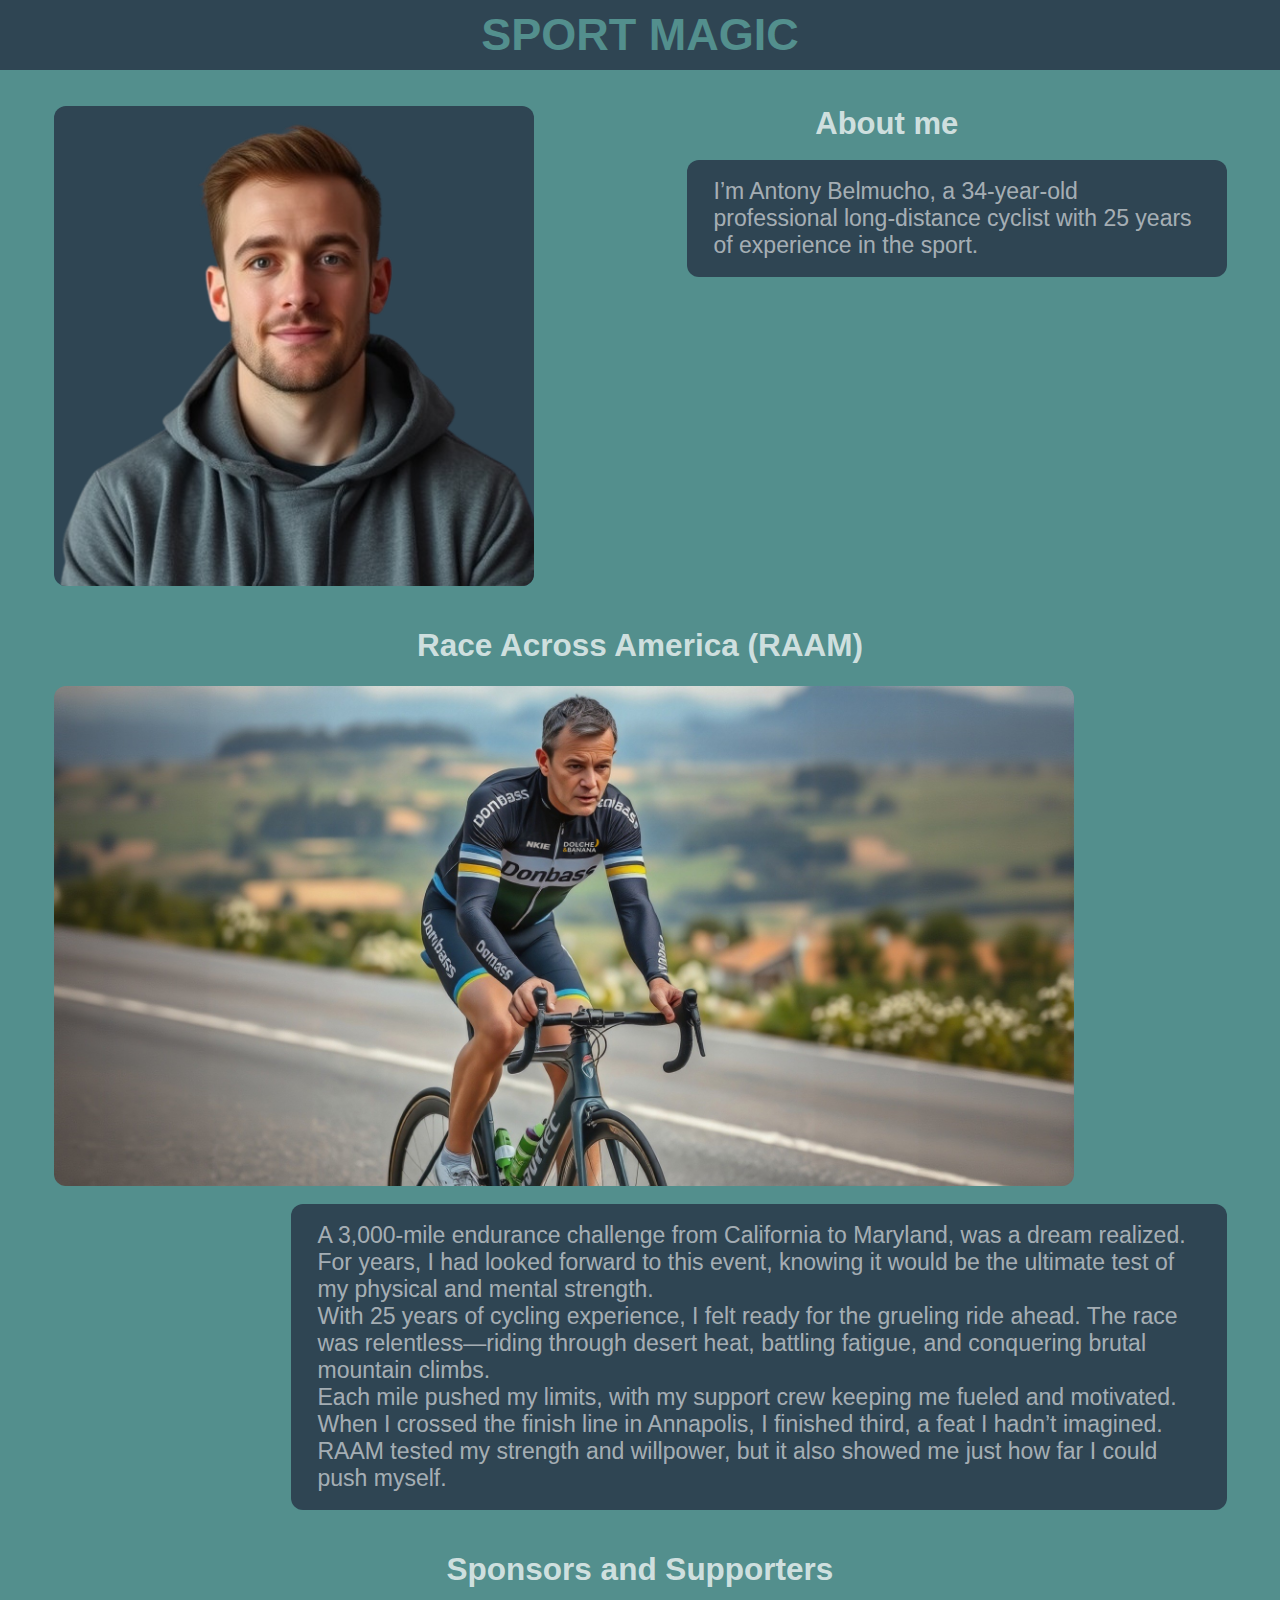
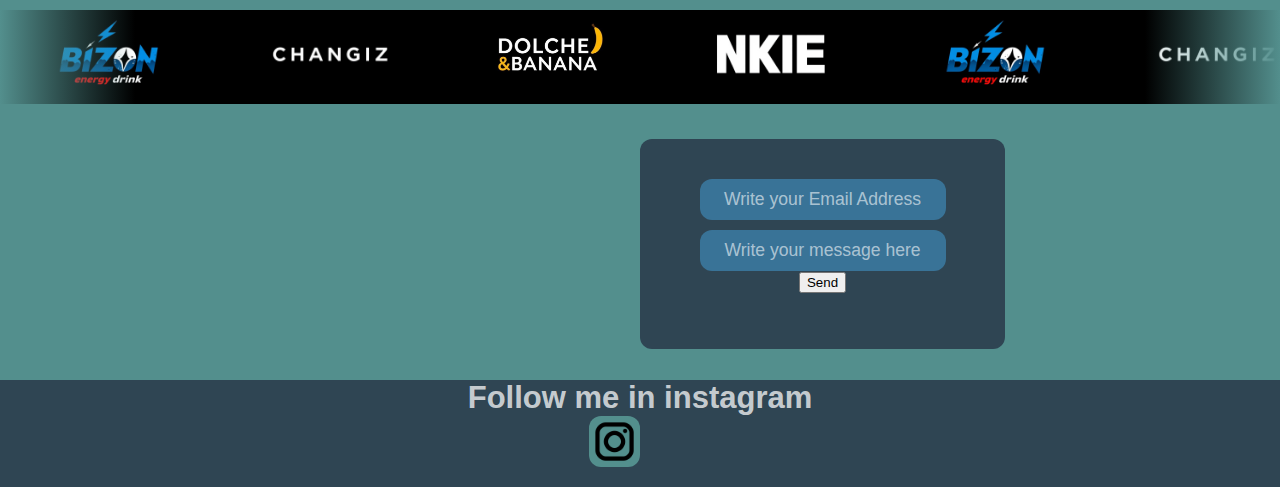
<file: index.html>
<!DOCTYPE html>
<html lang="en">

<head>
    <meta charset="UTF-8">
    <meta name="viewport" content="width=device-width, initial-scale=1.0">
    <title>Landing</title>
    <link rel="stylesheet" href="styles.css">
</head>
<header>
    <div class="head">
        <div class="txthead ">SPORT MAGIC</div>
    </div>
</header>

<body>
    <section class="about">
        <div class="resolution">
            <div class="space"></div>
            <div class="imgback">
                <img src="img/person.png" alt="Person">
            </div>
            <div class="intxtconf intxtmng">About me</div>
            <div class="about_desc">
                <p class="p_about_desc">I’m Antony Belmucho, a 34-year-old professional long-distance cyclist with 25
                    years
                    of
                    experience in
                    the sport.</p>
            </div>
            <div class="intxtconfbig intxtmngbig">Race Across America (RAAM)</div>
            <div class="imgbackbig">
                <img src="img/cyclist.png" alt="Cyclist">
            </div>
            <div class="spacebig"></div>
            <div class="about_desc_big">
                <p class="p_about_desc_big">A 3,000-mile endurance challenge from
                    California to Maryland, was a dream realized. <br> For years, I had looked forward to this event,
                    knowing it
                    would be the ultimate test of my physical and mental strength. <br>With 25 years of cycling
                    experience, I
                    felt
                    ready for the grueling ride ahead. The race was relentless—riding through desert heat, battling
                    fatigue,
                    and
                    conquering brutal mountain climbs. <br>Each mile pushed my limits, with my support crew keeping me
                    fueled
                    and
                    motivated. When I crossed the finish line in Annapolis, I finished third, a feat I hadn’t imagined.
                    <br>RAAM
                    tested my strength and willpower, but it also showed me just how far I could push myself.
                </p>
            </div>
    </section>
    <div class="intxtconfbig intxtmngbig">Sponsors and Supporters</div>
    <div class="slider_container">
        <div class="logos">
            <div class="logos-slide">
                <img src="./img/bizon_logo_v3.jpg" />
                <img src="./img/changiz_logo.jpg" />
                <img src="./img/dolche&banana.jpg" />
                <img src="./img/nkie_logo.jpg" />
            </div>
            <div class="logos-slide">
                <img src="./img/bizon_logo_v3.jpg" />
                <img src="./img/changiz_logo.jpg" />
                <img src="./img/dolche&banana.jpg" />
                <img src="./img/nkie_logo.jpg" />
            </div>
        </div>
    </div>
    <div class="form-container">
        <form action="https://formsubmit.co/storeeeeee2@gmail.com" method="POST">
           <div> <input class="inputxt" type="email" name="email" placeholder="Write your Email Address"></div>
            <input type="hidden" name="_next" value="http://127.0.0.1:5500/thanks.html">
            <input type="hidden" name="_captcha" value="false">
        <div><input class="inputxt" type="text" name="message" placeholder="Write your message here"></div>
    <div><button class="sbmbtn" type="submit">Send</button></div>
        </form>
    </div>



    <footer>
        <div class="footer_container">
            <div class="contacts">
                <div class="futher-text intxtconf">Follow me in instagram</div>
                <div class="further-icon"><a href="https://www.instagram.com/___himique___/"><img
                            src="./img/instagram-icon.png" alt="inst"></a></div>
                </div>
            </div>
    </footer>
    <script src="script.js"></script>

</body>

</html>
</file>
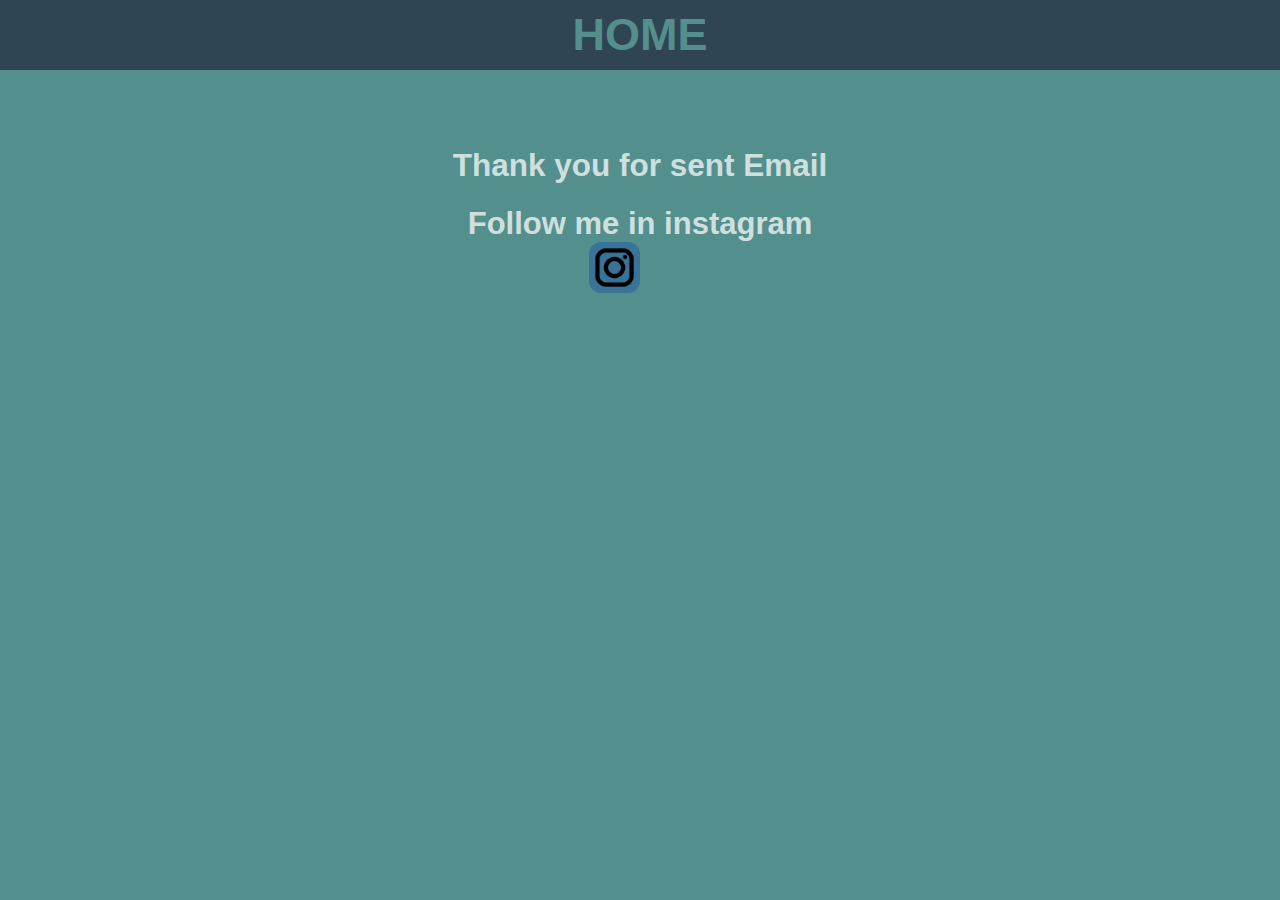
<file: thanks.html>
<!DOCTYPE html>
<html lang="en">

<head>
    <meta charset="UTF-8">
    <meta name="viewport" content="width=device-width, initial-scale=1.0">
    <title>Landing</title>
    <link rel="stylesheet" href="styles.css">
</head>
<header>
    <div class="head">
        <div class="txthead "><a href="./index.html">HOME</a></div>
    </div>
</header>

<body>
    <section class="about">
            <div class="space"></div>
 
    <div class="intxtconfbig intxtmngbig">Thank you for sent Email</div>
    

       
            <div class="contacts">
                <div class="futher-text intxtconf">Follow me in instagram</div>
                <div class="further-ico_thx"><a href="https://www.instagram.com/___himique___/"><img src="./img/instagram-icon.png" alt="inst"></a</div>
            </div>
    
    <script src="script.js"></script>

</body>

</html>
</file>
<file: styles.css>
html {
    font-family: "DM Sans", sans-serif;
    font-size: 1.1rem;
    color: #538f8d;
    box-sizing: border-box;
    padding: 0;
    margin: 0;
}

body {
    padding: 0;
    margin: 0;
    background-color: #538f8d;
}

.head {
    background-color: #2f4553;
    position: relative;
    display: flex;
    width: auto;
    height: fit-content;
}

.txthead {
    margin-left: auto;
    margin-right: auto;
    margin-bottom: 1vh;
    margin-top: 1vh;
    width: fit-content;
    height: fit-content;
    font-weight: 700;
    font-size: 5vh;
}

/* IMAGE */
img {
    width: 100%;

}

.slider_container {
    float: right;
    width: 100%;
    display: grid;

}

.imgback {
    float: left;
    width: 43%;
    background-color: #2f4553;
    border-radius: 12px;
    margin-left: 1.5vh;
    overflow: hidden;
    position: relative;
    display: grid;
    padding: 0;
}

.footer_container {
    margin: 31px 0 0 0;
    float: right;
    padding: 0 0 20px;
    width: 100%;
    display: block;
    height: fit-content;
    background: #2f4553;
}

.imgbackbig {
    float: left;
    width: 85%;
    margin-right: 1.5vh;
    background-color: transparent;
    border-radius: 12px;
    margin-left: 1.5vh;
    overflow: hidden;
    position: relative;
    display: grid;
    padding: 0;
}

.space {
    width: auto;
    height: 4vh;
    display: flex;
    position: relative;
}

.intxtmng {

    width: auto;
    margin: 0 0 2vh 0;
    height: fit-content;
    text-align: center;

}

.further-icon {
    width: 51px;
    height: 51px;
    display: block;
    background-color: #538f8d;
    float: right;
    align-items: center;
    margin-right: 50%;
    border-radius: 12px;

}

.further-ico_thx {
    width: 51px;
    height: 51px;
    display: block;
    background-color: #397397;
    float: right;
    align-items: center;
    margin-right: 50%;
    border-radius: 12px;

}

a:active {
    opacity: 0.6;
}

.resolution {
    padding: 0px;
}

@media screen and (min-width: 1450px) {
    .about_desc_big {
        width: 55% !important;
    }

    a:hover {
        opacity: 0.6;
    }

    .imgback {
        width: 40% !important;
    }

    .resolution {
        padding: 0 358px !important;
    }

    .about_desc {
        width: 400px !important;
    }

    .imgbackbig {
        width: 61%;
    }
}

@media screen and (min-width: 620px) and (max-device-width: 1449px) {
    .p_about_desc_big {
        font-size: 23px !important;
    }

    .intxtconfbig {
        margin: 4.5vh 0 2.5vh 0 !important;
    }

    .imgback {
        width: 40% !important;
    }

    .resolution {
        padding: 0 40px;
    }

    .p_about_desc {
        font-size: 23px !important;
    }

    .intxtconf {
        font-size: 31px !important;
        color: rgba(255, 255, 255, 0.74) !important;
    }
}

.futher-text {
    float: right;
    width: 100%;
    display: block;
    height: auto;
    text-align: center;
    color: rgba(255, 255, 255, 0.74)
}

.intxtmngbig {
    float: right;
    width: 100%;
    display: block;
    margin: 4.5vh 0 2vh 0;

    height: auto;
    text-align: center;

}

.spacebig {
    float: right;
    width: 100%;
    height: 2vh;
    display: block;

}

.intxtconf {
    font-family: 'Segoe UI', Tahoma, Geneva, Verdana, sans-serif;
    font-weight: 700;
    font-size: 3.5vh;
    color: rgba(255, 255, 255, 0.74);

}

.intxtconfbig {
    font-family: 'Segoe UI', Tahoma, Geneva, Verdana, sans-serif;
    font-weight: 700;
    font-size: 3.5vh;
    color: rgba(255, 255, 255, 0.74);

}

.about_mng_big {

    position: relative;
    display: block;
    width: fit-content;
    height: fit-content;
}

.about_desc {
    float: right;
    width: 45%;
    height: fit-content;
    display: flex;
    margin-right: 1.5vh;
    position: relative;
    background-color: #2f4553;
    border-radius: 12px 12px 12px 12px;
}

.about_desc_big {
    float: right;
    width: 78%;
    height: fit-content;
    display: flex;
    margin-right: 1.5vh;
    position: relative;

    background-color: #2f4553;
    border-radius: 12px 12px 12px 12px;
}

.p_about_desc {
    font-size: 2.1vh;
    text-align: left;
    justify-content: center;
    word-break: normal;
    display: grid;
    position: relative;
    color: rgba(255, 255, 255, 0.589);
    margin: 0;
    padding-left: 3vh;
    padding-top: 2vh;
    padding-bottom: 2vh;
    padding-right: 3vh;
    width: fit-content;
    height: fit-content;
    font-weight: 400;
}

.p_about_desc_big {
    font-size: 2.1vh;
    text-align: left;
    justify-content: center;
    word-break: normal;
    display: grid;
    position: relative;
    color: rgba(255, 255, 255, 0.589);
    margin: 0;
    padding-left: 3vh;
    padding-top: 2vh;
    padding-bottom: 2vh;
    padding-right: 3vh;
    width: fit-content;
    height: fit-content;
    font-weight: 400;
}




/* 
                                Slider */
@keyframes slide {
    from {
        transform: translateX(0);
    }

    to {
        transform: translateX(-100%);
    }
}

.logos {
    overflow: hidden;
    padding: 10px 0 10px 0;
    margin: 0 0 35px 0;
    background: black;
    white-space: nowrap;
    position: relative;
}

.logos:before,
.logos:after {
    position: absolute;
    top: 0;
    width: 135px;
    height: 100%;
    content: "";
    z-index: 2;
}

.logos:before {
    left: 0;
    background: linear-gradient(to left, rgba(255, 255, 255, 0), #538f8d);
}

.logos:after {
    right: 0;
    background: linear-gradient(to right, rgba(255, 255, 255, 0), #538f8d);
}

.logos-slide {
    display: inline-block;
    animation: 12s slide infinite linear;
}

.logos-slide img {
    width: 136.75px;
    height: 68.25px;
    margin: 0 40px;
}




a:visited {
    color: #538f8d;
    text-decoration: none;
}

a:link {
    color: #538f8d;
    text-decoration: none;
}

/* visited link */
a:visited {
    color: #538f8d;
    text-decoration: none;
}

/* mouse over link */
a:hover {
    color: #538f8d;
    opacity: 0.6;
    text-decoration: none;
}






input[type="number"]::-webkit-inner-spin-button,
input[type="number"]::-webkit-outer-spin-button {
    -webkit-appearance: none;
    margin: 0;
}

/* For Firefox */
input[type="number"] {
    -moz-appearance: textfield;
}

input {
    all: unset;
    outline: none;
    border: none;
    background-image: none;
    background-color: transparent;
    -webkit-box-shadow: none;
    -moz-box-shadow: none;
    box-shadow: none;
}

.form-container {

    text-align: center;
    align-items: center;
    float: left;
    width: 305px;
    text-align: center;
    display: inline-block;
    border-radius: 12px;
    height: 150px;

    position: relative;
    left: 50%;
    padding: 30px;
    background-color: #2f4553;
}

.inputxt {

    border-radius: 12px;
    padding: 10px;
    font-size: 30;

    display: inline-block;
    margin-top: 10px;
    background-color: #397397;
    color: rgba(255, 255, 255, 0.589);
    text-align: center;

}

input::placeholder {
    color: rgba(255, 255, 255, 0.589);

}

input:hover {
    opacity: 0.7;
}

input:active {
    opacity: 0.5;

}

.sbmbtn {}
</file>
